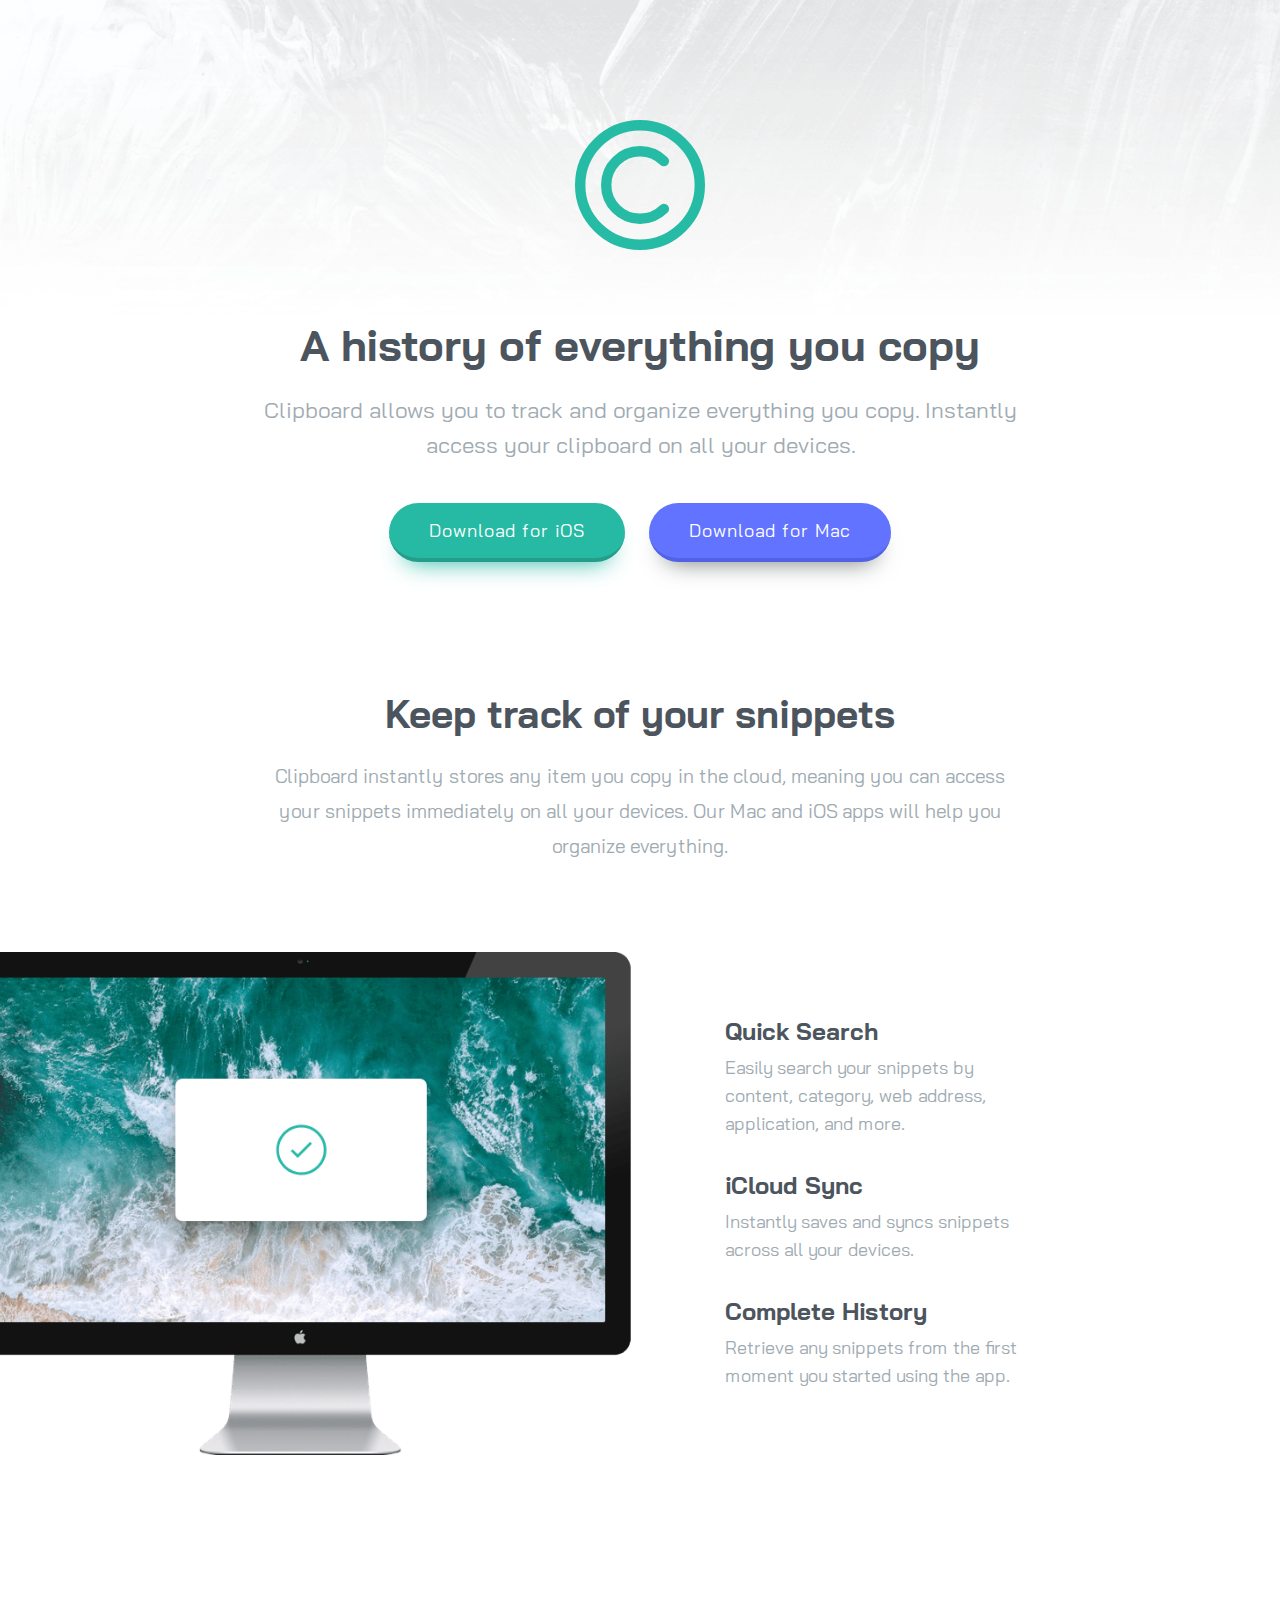
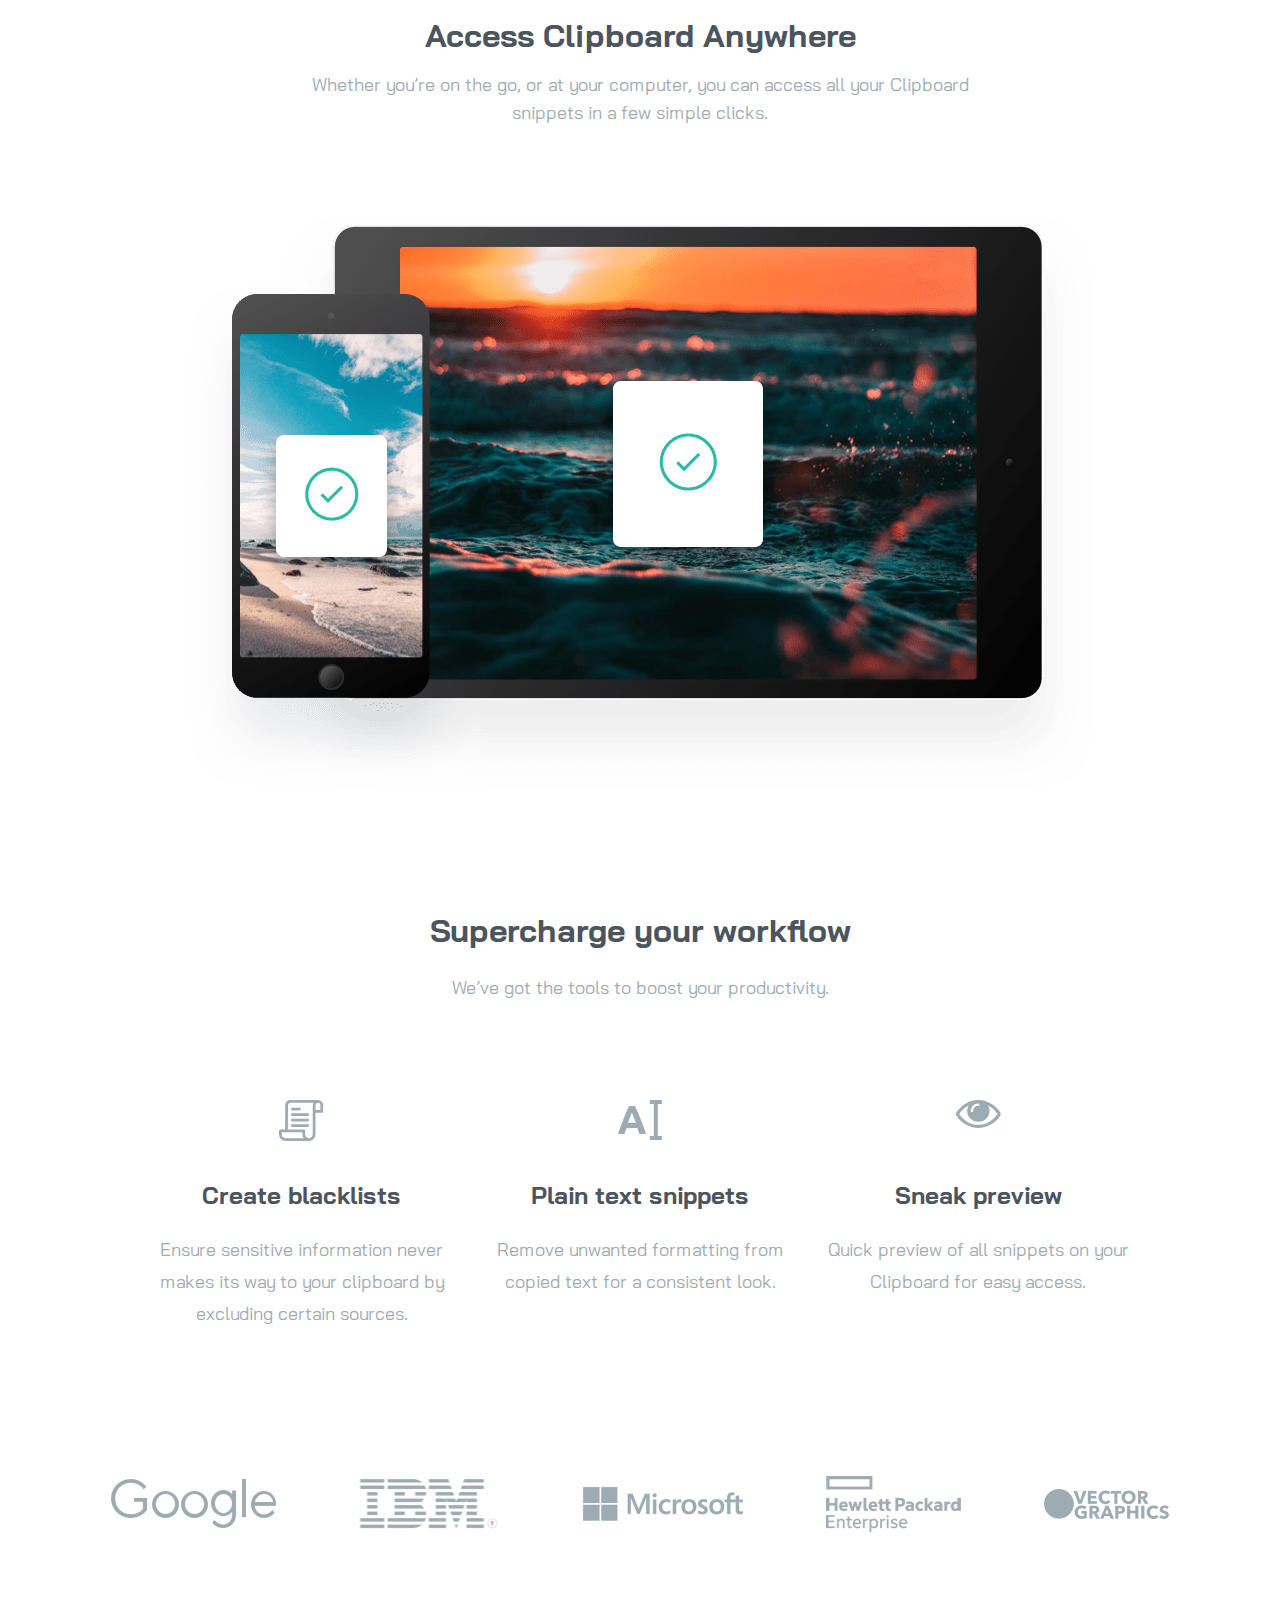
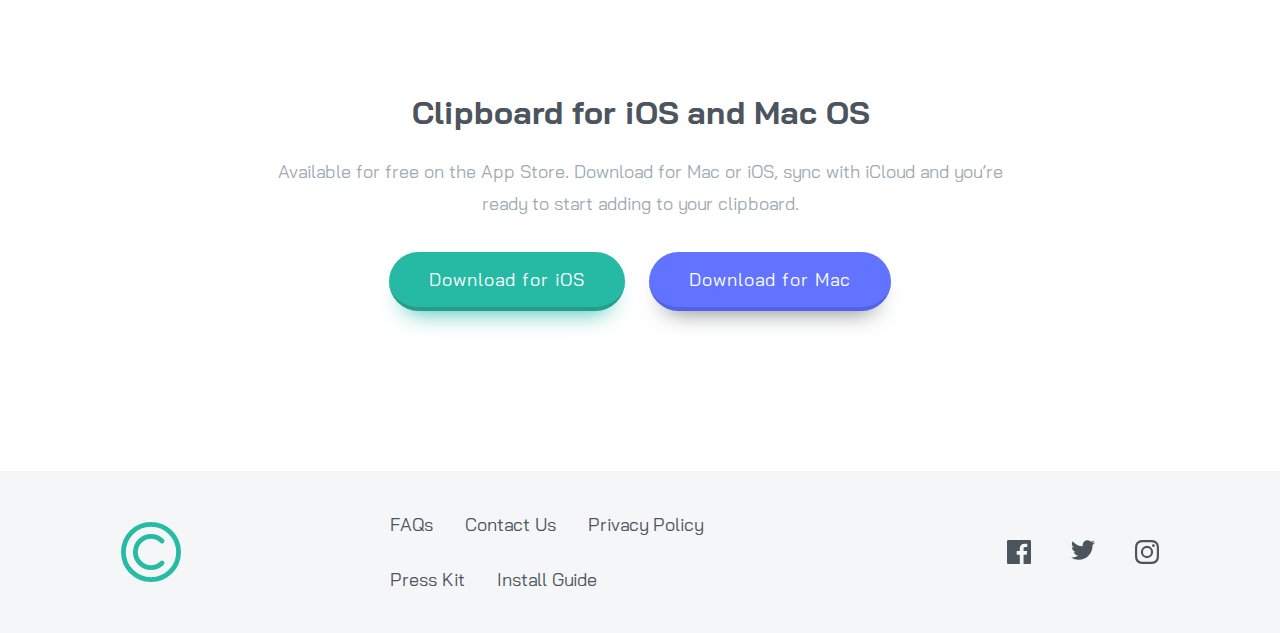
<file: index.html>
<!DOCTYPE html>
<html lang="en">

<head>
    <meta charset="UTF-8">
    <meta name="viewport" content="width=device-width, initial-scale=1.0">
    <title>Frontend Mentor | Clipboard landing page</title>
    <link rel="stylesheet" href="css/styles.css">
</head>

<body>
    <header>
        <img src="assets/img/logo.svg" alt="logo">
        <div class="desc-text">
            <h1>A history of everything you copy</h1>
            <p>Clipboard allows you to track and organize everything you
                copy. Instantly access your clipboard on all your devices.</p>
        </div>
        <div class="btn-main">
            <button class="btn-main-iOS">Download for iOS</button>
            <button class="btn-main-Mac">Download for Mac</button>
        </div>
    </header>
    <section class="desc">
        <div class="desc-text">
            <h2>Keep track of your snippets</h2>
            <p>Clipboard instantly stores any item you copy in the cloud,
                meaning you can access your snippets immediately on all your
                devices. Our Mac and iOS apps will help you organize everything.</p>
        </div>
    </section>
    <section class="desc-img-1">
        <img src="assets/img/image-computer.png" alt="computer">
        <div class="desc-container">
            <div class="desc-text">
                <h3>Quick Search</h3>
                <p> Easily search your snippets by content, category, web address, application, and more.
                </p>
            </div>
            <div class="desc-text">
                <h3>iCloud Sync</h3>
                <p> Instantly saves and syncs snippets across all your devices.</p>
            </div>
            <div class="desc-text">
                <h3>Complete History</h3>
                <p>Retrieve any snippets from the first moment you started using the app.
                </p>
            </div>
        </div>
    </section>
    <section class="desc-img-2">
        <div class="desc-text">
            <h3>Access Clipboard Anywhere</h3>
            <p>Whether you’re on the go, or at your computer, you can access all your Clipboard
                snippets in a few simple clicks.</p>
        </div>
        <img src="assets/img/image-devices.png" alt="devices">
    </section>
    <section class="features">
        <div class="features-main desc-text">
            <h3>Supercharge your workflow</h3>
            <p>We’ve got the tools to boost your productivity.</p>
        </div>
        <div class=" features-benefits">
            <div class="benefit-card">
                <div class="benefit-img">
                    <img src="assets/img/icon-blacklist.svg" alt="blacklists">
                </div>
                <h3>Create blacklists</h3>
                <p>Ensure sensitive information never makes its way to your clipboard by excluding certain sources.</p>
            </div>
            <div class="benefit-card">
                <div class="benefit-img">
                    <img src="assets/img/icon-text.svg" alt="blacklists">
                </div>
                <h3>Plain text snippets</h3>
                <p>Remove unwanted formatting from copied text for a consistent look.</p>
            </div>
            <div class="benefit-card">
                <div class="benefit-img">
                    <img src="assets/img/icon-preview.svg" alt="blacklists">
                </div>
                <h3>Sneak preview</h3>
                <p>Quick preview of all snippets on your Clipboard for easy access.</p>
            </div>
        </div>
    </section>
    <section class="companies">
        <img src="assets/img/logo-google.png" alt="google logo">
        <img src="assets/img/logo-ibm.png" alt="ibm logo">
        <img src="assets/img/logo-microsoft.png" alt="microsoft logo">
        <img src="assets/img/logo-hp.png" alt="hp logo">
        <img src="assets/img/logo-vector-graphics.png" alt="logo vector graphics ">
    </section>
    <section class="download">
        <div class="sec-down-intro desc-text"">
            <h2>Clipboard for iOS and Mac OS</h2>
            <p>Available for free on the App Store. Download for Mac or iOS, sync with iCloud
                and you’re ready to start adding to your clipboard.</p>
        </div>
        <div class=" btn-main">
            <button class=" btn-main-iOS">Download for iOS</button>
            <button class="btn-main-Mac">Download for Mac</button>
        </div>
    </section>
    <footer>
        <img src="assets/img/logo.svg" alt="logo">
        <div class="footer-nav">
            <span>FAQs</span>
            <span>Contact Us</span>
            <span>Privacy Policy</span>
            <span>Press Kit</span>
            <span>Install Guide</span>
        </div>
        <div class="footer-social">
            <svg width="24" height="24" xmlns="http://www.w3.org/2000/svg">
                <path
                    d="M22.675 0H1.325C.593 0 0 .593 0 1.325v21.351C0 23.407.593 24 1.325 24H12.82v-9.294H9.692v-3.622h3.128V8.413c0-3.1 1.893-4.788 4.659-4.788 1.325 0 2.463.099 2.795.143v3.24l-1.918.001c-1.504 0-1.795.715-1.795 1.763v2.313h3.587l-.467 3.622h-3.12V24h6.116c.73 0 1.323-.593 1.323-1.325V1.325C24 .593 23.407 0 22.675 0z"
                    fill="#4C545C" fill-rule="nonzero" />
            </svg>
            <svg width="24" height="20" xmlns="http://www.w3.org/2000/svg">
                <path
                    d="M24 2.557a9.83 9.83 0 01-2.828.775A4.932 4.932 0 0023.337.608a9.864 9.864 0 01-3.127 1.195A4.916 4.916 0 0016.616.248c-3.179 0-5.515 2.966-4.797 6.045A13.978 13.978 0 011.671 1.149a4.93 4.93 0 001.523 6.574 4.903 4.903 0 01-2.229-.616c-.054 2.281 1.581 4.415 3.949 4.89a4.935 4.935 0 01-2.224.084 4.928 4.928 0 004.6 3.419A9.9 9.9 0 010 17.54a13.94 13.94 0 007.548 2.212c9.142 0 14.307-7.721 13.995-14.646A10.025 10.025 0 0024 2.557z"
                    fill="#4C545C" fill-rule="nonzero" />
            </svg>
            <svg width="24" height="24" xmlns="http://www.w3.org/2000/svg">
                <path
                    d="M12 2.163c3.204 0 3.584.012 4.85.07 3.252.148 4.771 1.691 4.919 4.919.058 1.265.069 1.645.069 4.849 0 3.205-.012 3.584-.069 4.849-.149 3.225-1.664 4.771-4.919 4.919-1.266.058-1.644.07-4.85.07-3.204 0-3.584-.012-4.849-.07-3.26-.149-4.771-1.699-4.919-4.92-.058-1.265-.07-1.644-.07-4.849 0-3.204.013-3.583.07-4.849.149-3.227 1.664-4.771 4.919-4.919 1.266-.057 1.645-.069 4.849-.069zM12 0C8.741 0 8.333.014 7.053.072 2.695.272.273 2.69.073 7.052.014 8.333 0 8.741 0 12c0 3.259.014 3.668.072 4.948.2 4.358 2.618 6.78 6.98 6.98C8.333 23.986 8.741 24 12 24c3.259 0 3.668-.014 4.948-.072 4.354-.2 6.782-2.618 6.979-6.98.059-1.28.073-1.689.073-4.948 0-3.259-.014-3.667-.072-4.947-.196-4.354-2.617-6.78-6.979-6.98C15.668.014 15.259 0 12 0zm0 5.838a6.162 6.162 0 100 12.324 6.162 6.162 0 000-12.324zM12 16a4 4 0 110-8 4 4 0 010 8zm6.406-11.845a1.44 1.44 0 100 2.881 1.44 1.44 0 000-2.881z"
                    fill="#4C545C" fill-rule="nonzero" />
            </svg>
        </div>
    </footer>
</body>

</html>
</file>
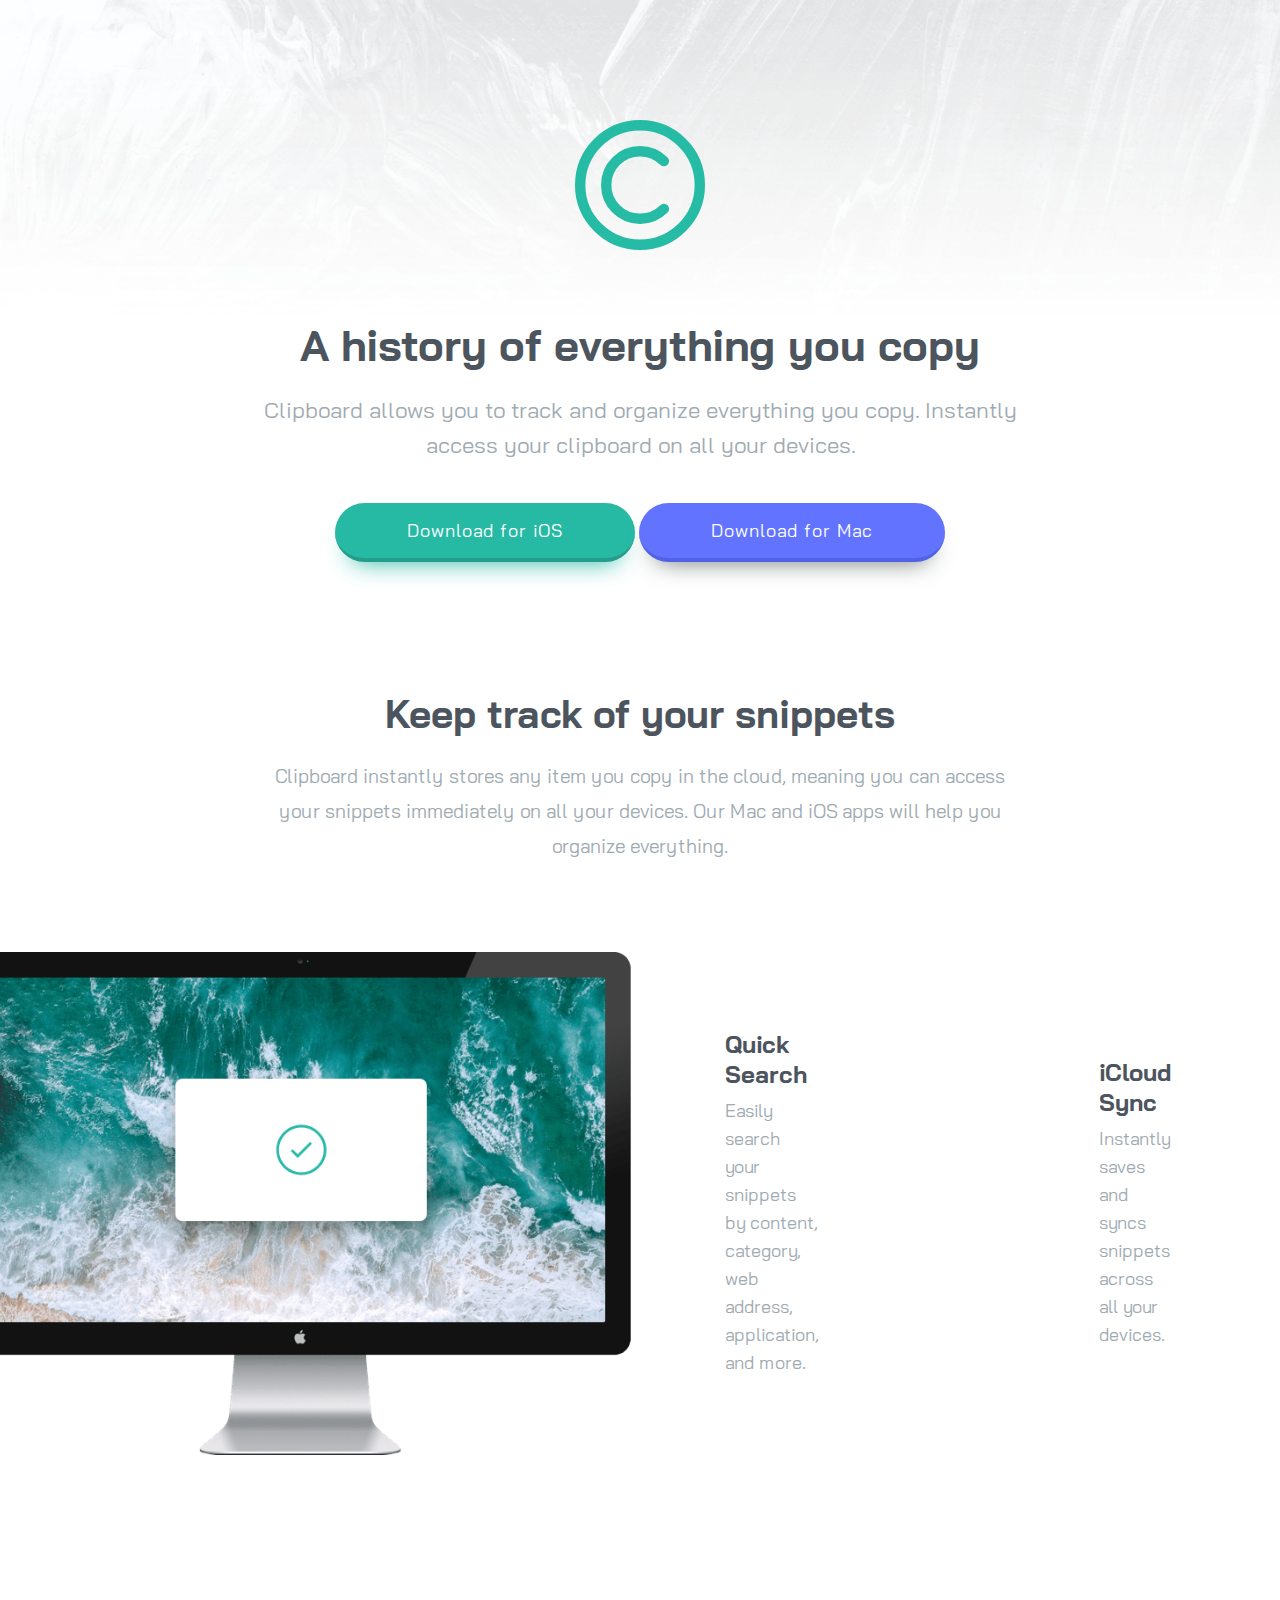
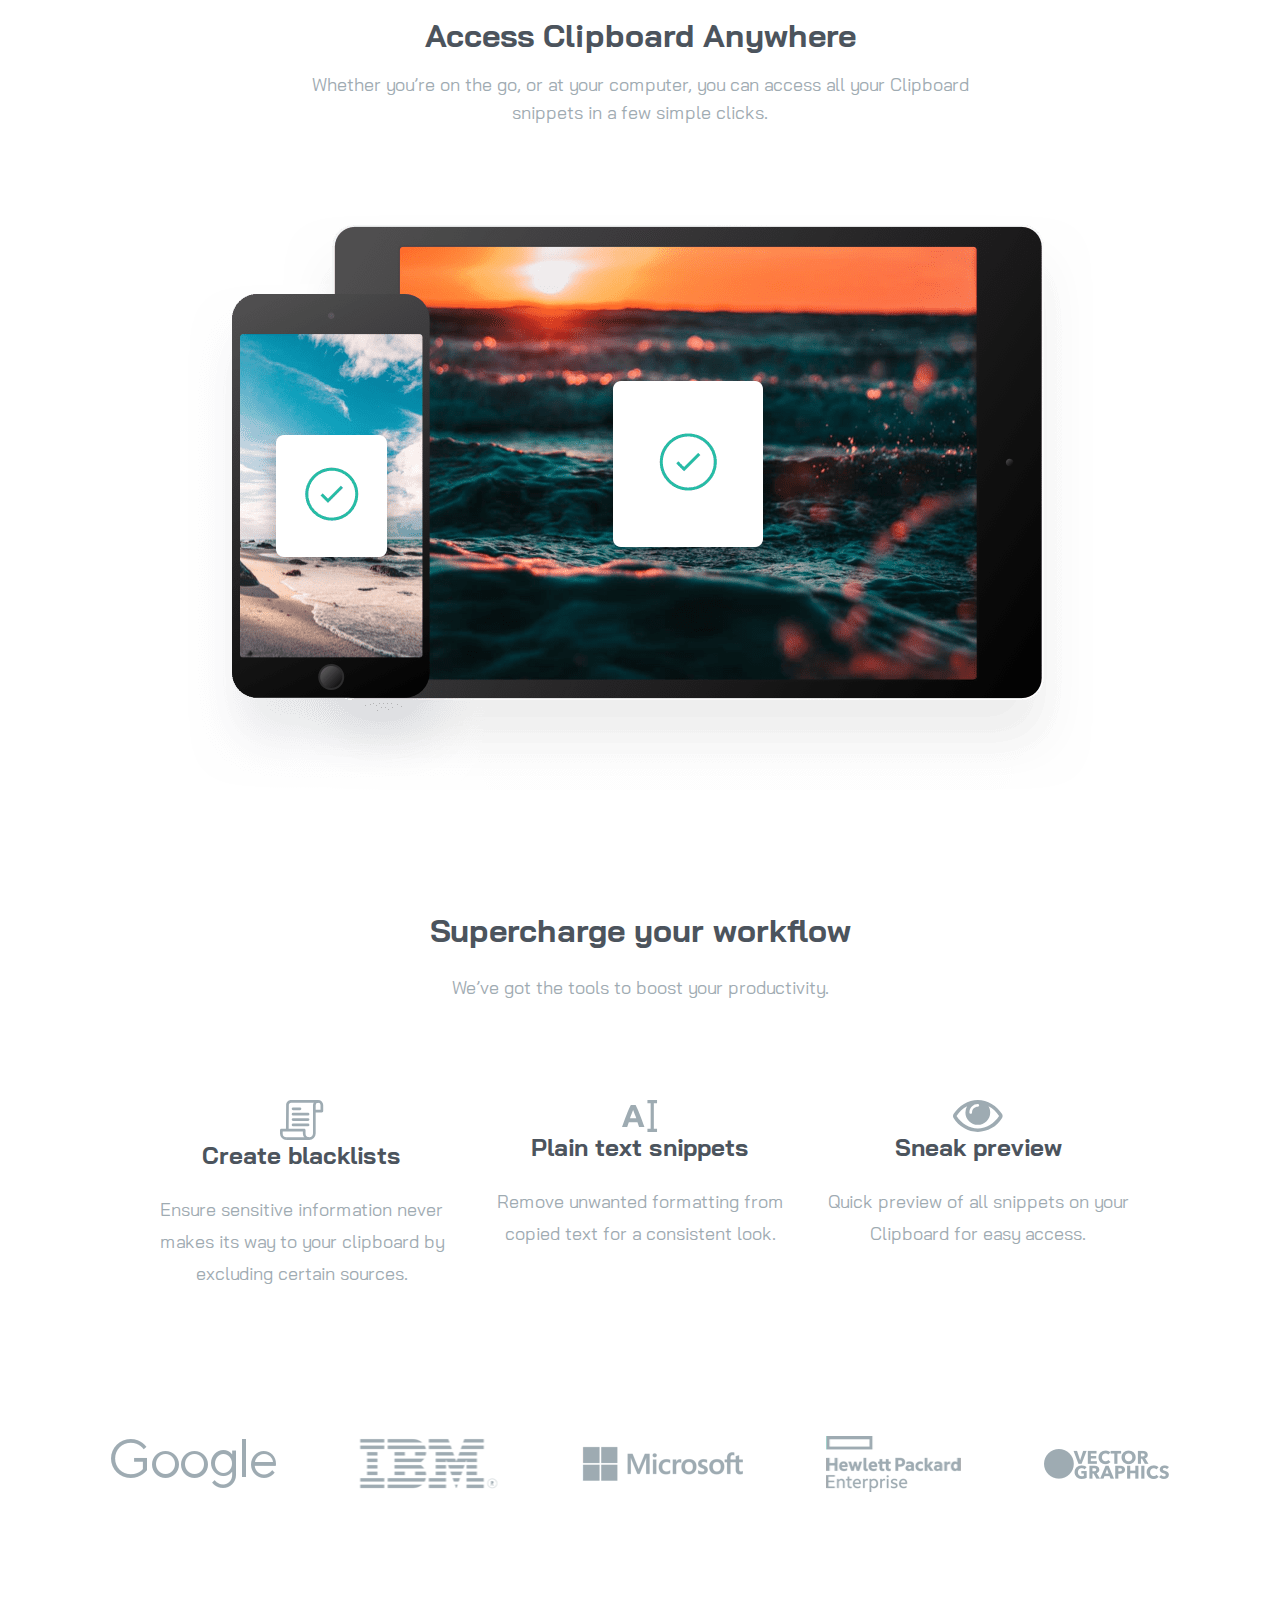
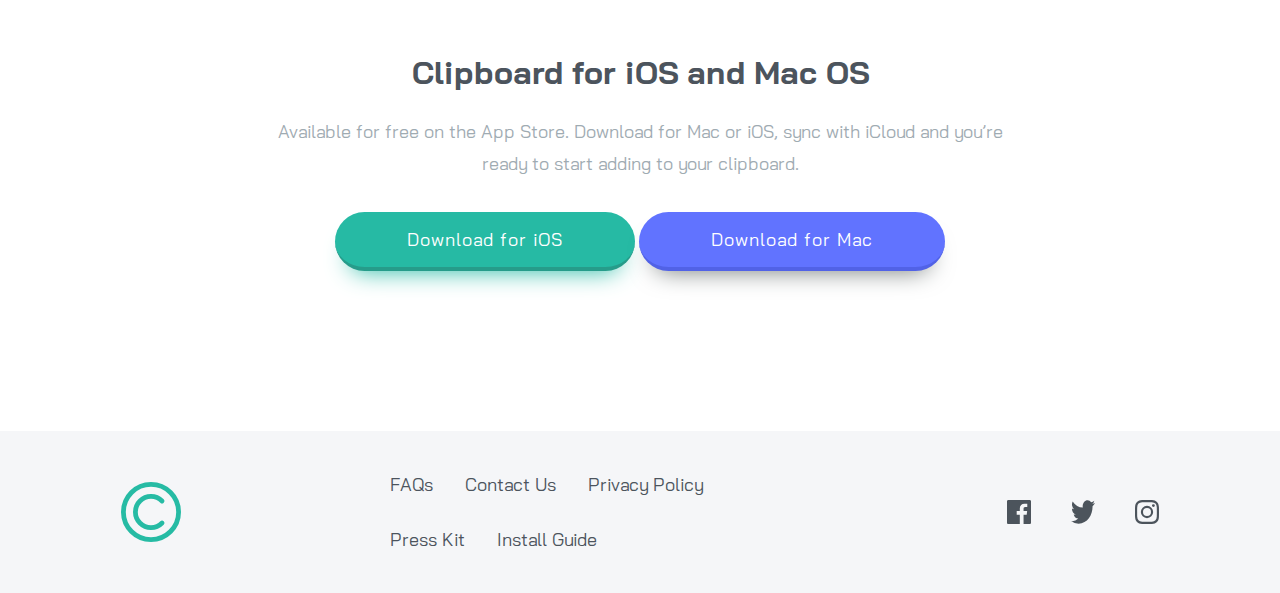
<file: html/index.html>
<!DOCTYPE html>
<html lang="en">

<head>
    <meta charset="UTF-8">
    <meta name="viewport" content="width=device-width, initial-scale=1.0">
    <link rel="icon" type="image/png" sizes="32x32" href="./images/favicon-32x32.png">
    <title>Frontend Mentor | Clipboard landing page</title>
    <link rel="stylesheet" href="../css/styles.css">
</head>

<body>
    <header>
        <img src="../assets/img/logo.svg" alt="logo">
        <div class="desc-text">
            <h1>A history of everything you copy</h1>
            <p>Clipboard allows you to track and organize everything you
                copy. Instantly access your clipboard on all your devices.</p>
        </div>
        <button class="btn-main-iOS">Download for iOS</button>
        <button class="btn-main-Mac">Download for Mac</button>
    </header>
    <section class="desc">
        <div class="desc-text">
            <h2>Keep track of your snippets</h2>
            <p>Clipboard instantly stores any item you copy in the cloud,
                meaning you can access your snippets immediately on all your
                devices. Our Mac and iOS apps will help you organize everything.</p>
        </div>
    </section>
    <section class="desc-img-1">
        <img src="../assets/img/image-computer.png" alt="computer">
        <div class="desc-text">
            <h3>Quick Search</h3>
            <p> Easily search your snippets by content, category, web address, application, and more.
            </p>
        </div>
        <div class="desc-text">
            <h3>iCloud Sync</h3>
            <p> Instantly saves and syncs snippets across all your devices.</p>
        </div>
        <div class="desc-text">
            <h3>Complete History</h3>
            <p>Retrieve any snippets from the first moment you started using the app.
            </p>
        </div>
    </section>
    <section class="desc-img-2">
        <div class="desc-text">
            <h3>Access Clipboard Anywhere</h3>
            <p>Whether you’re on the go, or at your computer, you can access all your Clipboard
                snippets in a few simple clicks.</p>
        </div>
        <img src="../assets/img/image-devices.png" alt="devices">
    </section>
    <section class="features">
        <div class="features-main desc-text"">
            <h3>Supercharge your workflow</h3>
            <p>We’ve got the tools to boost your productivity.</p>
        </div>
        <div class=" features-benefits">
            <div class="benefit-card">
                <img src="../assets/img/icon-blacklist.svg" alt="blacklists">
                <h3>Create blacklists</h3>
                <p>Ensure sensitive information never makes its way to your clipboard by excluding certain sources.</p>
            </div>
            <div class="benefit-card">
                <img src="../assets/img/icon-text.svg" alt="blacklists">
                <h3>Plain text snippets</h3>
                <p>Remove unwanted formatting from copied text for a consistent look.</p>
            </div>
            <div class="benefit-card">
                <img src="../assets/img/icon-preview.svg" alt="blacklists">
                <h3>Sneak preview</h3>
                <p>Quick preview of all snippets on your Clipboard for easy access.</p>
            </div>
        </div>
    </section>
    <section class="companies">
        <img src="../assets/img/logo-google.png" alt="google logo">
        <img src="../assets/img/logo-ibm.png" alt="ibm logo">
        <img src="../assets/img/logo-microsoft.png" alt="microsoft logo">
        <img src="../assets/img/logo-hp.png" alt="hp logo">
        <img src="../assets/img/logo-vector-graphics.png" alt="logo vector graphics ">
    </section>
    <section class="download">
        <div class="sec-down-intro desc-text"">
            <h2>Clipboard for iOS and Mac OS</h2>
            <p>Available for free on the App Store. Download for Mac or iOS, sync with iCloud
                and you’re ready to start adding to your clipboard.</p>
        </div>
        <button class=" btn-main-iOS">Download for iOS</button>
            <button class="btn-main-Mac">Download for Mac</button>
    </section>
    <footer>
        <img src="../assets/img/logo.svg" alt="logo">
        <div class="footer-nav">
            <span>FAQs</span>
            <span>Contact Us</span>
            <span>Privacy Policy</span>
            <span>Press Kit</span>
            <span>Install Guide</span>
        </div>
        <div class="footer-social">
            <img src="../assets/img/icon-facebook.svg" alt="logo facebook">
            <img src="../assets/img/icon-twitter.svg" alt="logo twitter">
            <img src="../assets/img/icon-instagram.svg" alt="logo instagram">
        </div>
        <!-- <p class="attribution">
            Challenge by <a href="https://www.frontendmentor.io?ref=challenge" target="_blank">Frontend Mentor</a>.
            Coded by <a href="#">Your Name Here</a>.
        </p> -->
    </footer>
</body>

</html>
</file>
<file: css/styles.css>
@import url("https://fonts.googleapis.com/css2?family=Bai+Jamjuree:wght@400;600&family=Red+Hat+Display:wght@500;700;900&display=swap");
.btn-main-iOS {
  color: white;
  border-radius: 30px;
  font-size: large;
  font-weight: 400;
  letter-spacing: 1px;
  font-family: "Bai Jamjuree", sans-serif;
  border: none;
  padding: 1rem 4.5rem;
  cursor: pointer;
  background-color: hsl(171deg, 66%, 44%);
  border-bottom: solid 0.25rem hsl(171deg, 61%, 38%);
  box-shadow: 0 15px 25px -15px hsl(171deg, 66%, 44%);
}
.btn-main-iOS:hover {
  background-color: hsla(171deg, 66%, 44%, 0.637);
  border-color: hsla(171deg, 61%, 38%, 0.3);
}

.btn-main-Mac {
  color: white;
  border-radius: 30px;
  font-size: large;
  font-weight: 400;
  letter-spacing: 1px;
  font-family: "Bai Jamjuree", sans-serif;
  border: none;
  padding: 1rem 4.5rem;
  cursor: pointer;
  background-color: hsl(233deg, 100%, 69%);
  border-bottom: solid 0.25rem rgb(81, 98, 230);
  box-shadow: 0 15px 25px -15px rgb(116, 123, 122);
}
.btn-main-Mac:hover {
  background-color: hsla(233deg, 100%, 69%, 0.637);
  border-color: rgba(81, 98, 230, 0.3);
}

.benefit-card {
  display: flex;
  flex-direction: column;
  align-items: center;
  text-align: center;
}
.benefit-card .benefit-img {
  height: 5rem;
}
.benefit-card .benefit-img img {
  width: 45px;
}
.benefit-card h3 {
  font-size: x-large;
  margin-bottom: 0;
}
.benefit-card p {
  font-size: large;
  margin-bottom: 2rem;
}

* {
  margin: 0;
  padding: 0;
  box-sizing: border-box;
}

body {
  font-family: "Bai Jamjuree", sans-serif;
  background-image: url("../assets/img/bg-header-mobile.png");
  background-repeat: no-repeat;
  background-image: cover;
  background-size: 100%;
  text-align: center;
  display: flex;
  flex-direction: column;
  align-items: center;
}
body p {
  color: hsl(201deg, 11%, 66%);
  line-height: 28px;
  font-size: 18px;
}
body h1,
body h2,
body h3 {
  color: hsl(210deg, 10%, 33%);
}

header {
  margin: 1rem;
  text-align: center;
}
header img {
  width: 130px;
  margin-top: 6.5rem;
}
header h1 {
  margin-top: 4rem;
  margin-bottom: 0;
}
header .desc-text p {
  margin-top: 1.3rem;
  margin-bottom: 2.5rem;
  font-size: 17px;
}

.btn-main {
  display: flex;
  justify-content: center;
  gap: 1.5rem;
  flex-wrap: wrap;
}

section {
  margin: 1rem;
}

.desc-text h3 {
  font-size: x-large;
  margin-bottom: 0;
}
.desc-text p {
  margin-top: 0.5rem;
  margin-bottom: 2rem;
}

.desc {
  margin-top: 7rem;
  margin-bottom: 2.5rem;
}
.desc h2 {
  font-size: xx-large;
}

.desc-img-1 {
  display: flex;
  flex-direction: column;
  align-items: center;
}
.desc-img-1 img {
  max-width: 330px;
  margin-bottom: 2rem;
}

.desc-img-2 img {
  max-width: 360px;
}
.desc-img-2 h3 {
  font-size: xx-large;
  margin-top: 10rem;
}
.desc-img-2 p {
  padding-top: 0;
  margin-bottom: 4rem;
}

.features .features-main h3 {
  margin-top: 6rem;
  font-size: xx-large;
}
.features .features-main p {
  margin-bottom: 3rem;
}

.companies {
  display: flex;
  justify-content: center;
  align-items: center;
  flex-wrap: wrap;
  gap: 5.2rem;
}

.download {
  margin-top: 3.75rem;
  margin-bottom: 10rem;
}
.download h2 {
  font-size: xx-large;
}

footer {
  padding-top: 2.5rem;
  width: 100%;
  background-color: rgb(245, 246, 248);
  display: flex;
  flex-direction: column;
  gap: 2rem;
  align-items: center;
}
footer img {
  max-width: 60px;
  margin: 1.2rem 0;
}
footer .footer-nav {
  display: flex;
  flex-direction: column;
  gap: 2rem;
}
footer .footer-nav span {
  color: hsl(210deg, 10%, 33%);
  font-size: large;
  cursor: pointer;
}
footer .footer-nav span:hover {
  color: hsl(171deg, 66%, 44%);
}
footer .footer-social {
  display: flex;
  flex-direction: row;
  gap: 2.5rem;
  margin-bottom: 1.5rem;
}
footer .footer-social svg:hover {
  cursor: pointer;
}
footer .footer-social svg:hover path {
  fill: hsl(171deg, 66%, 44%);
}

@media (max-width: 1440px) and (min-width: 615px) {
  body {
    background-image: url(/assets/img/bg-header-desktop.png);
    background-repeat: no-repeat;
  }
  .btn-main {
    flex-wrap: nowrap;
  }
  .btn-main button {
    padding: 1rem 2.5rem;
  }
  header .desc-text {
    max-width: 760px;
  }
  header .desc-text h1 {
    font-size: 2.7rem;
  }
  header .desc-text p {
    font-size: 1.4rem;
    line-height: 35px;
  }
  .desc {
    display: flex;
    max-width: 730px;
  }
  .desc h2 {
    font-size: 2.4rem;
  }
  .desc p {
    font-size: 1.2rem;
    margin-top: 1.3rem;
    line-height: 35px;
  }
  .desc-img-1 {
    flex-direction: row;
    gap: 3rem;
  }
  .desc-img-1 .desc-text {
    text-align: left;
  }
  .desc-img-2 {
    display: flex;
    flex-direction: column;
    align-items: center;
  }
  .desc-img-2 h3 {
    margin-top: 6rem;
  }
  .desc-img-2 p {
    max-width: 730px;
    margin-bottom: 5.5rem;
    margin-top: 1rem;
  }
  .desc-img-2 img {
    max-width: 100%;
  }
  .features {
    display: flex;
    flex-direction: column;
  }
  .features .features-main h3 {
    margin-top: 5.5rem;
  }
  .features .features-main p {
    margin-top: 1.5rem;
  }
  .features .features-benefits {
    display: flex;
    flex-direction: row;
    gap: 1rem;
    margin: 4% 10%;
  }
  .features .features-benefits .benefit-card {
    flex: 1;
  }
  .features .features-benefits .benefit-card p {
    margin-top: 1.5rem;
    line-height: 2rem;
  }
  .companies {
    margin: 3rem 0.8rem;
  }
  .download {
    margin-top: 7rem;
  }
  .download p {
    max-width: 730px;
    margin-top: 1.5rem;
    line-height: 2rem;
  }
  footer {
    flex-direction: row;
    justify-content: space-around;
    align-items: center;
    padding: 2rem;
  }
  footer .footer-nav {
    flex-direction: row;
    flex-wrap: wrap;
    max-width: 407px;
  }
  footer .footer-social {
    margin-bottom: 0;
  }
}
@media (max-width: 1440px) and (min-width: 1000px) {
  .desc-img-1 img {
    max-width: 53%;
    transform: translateX(-7%);
  }
}
@media (max-width: 1440px) and (min-width: 1250px) {
  .desc-img-1 .desc-text {
    text-align: left;
    margin-right: 14.5rem;
  }
}

/*# sourceMappingURL=styles.css.map */
</file>
